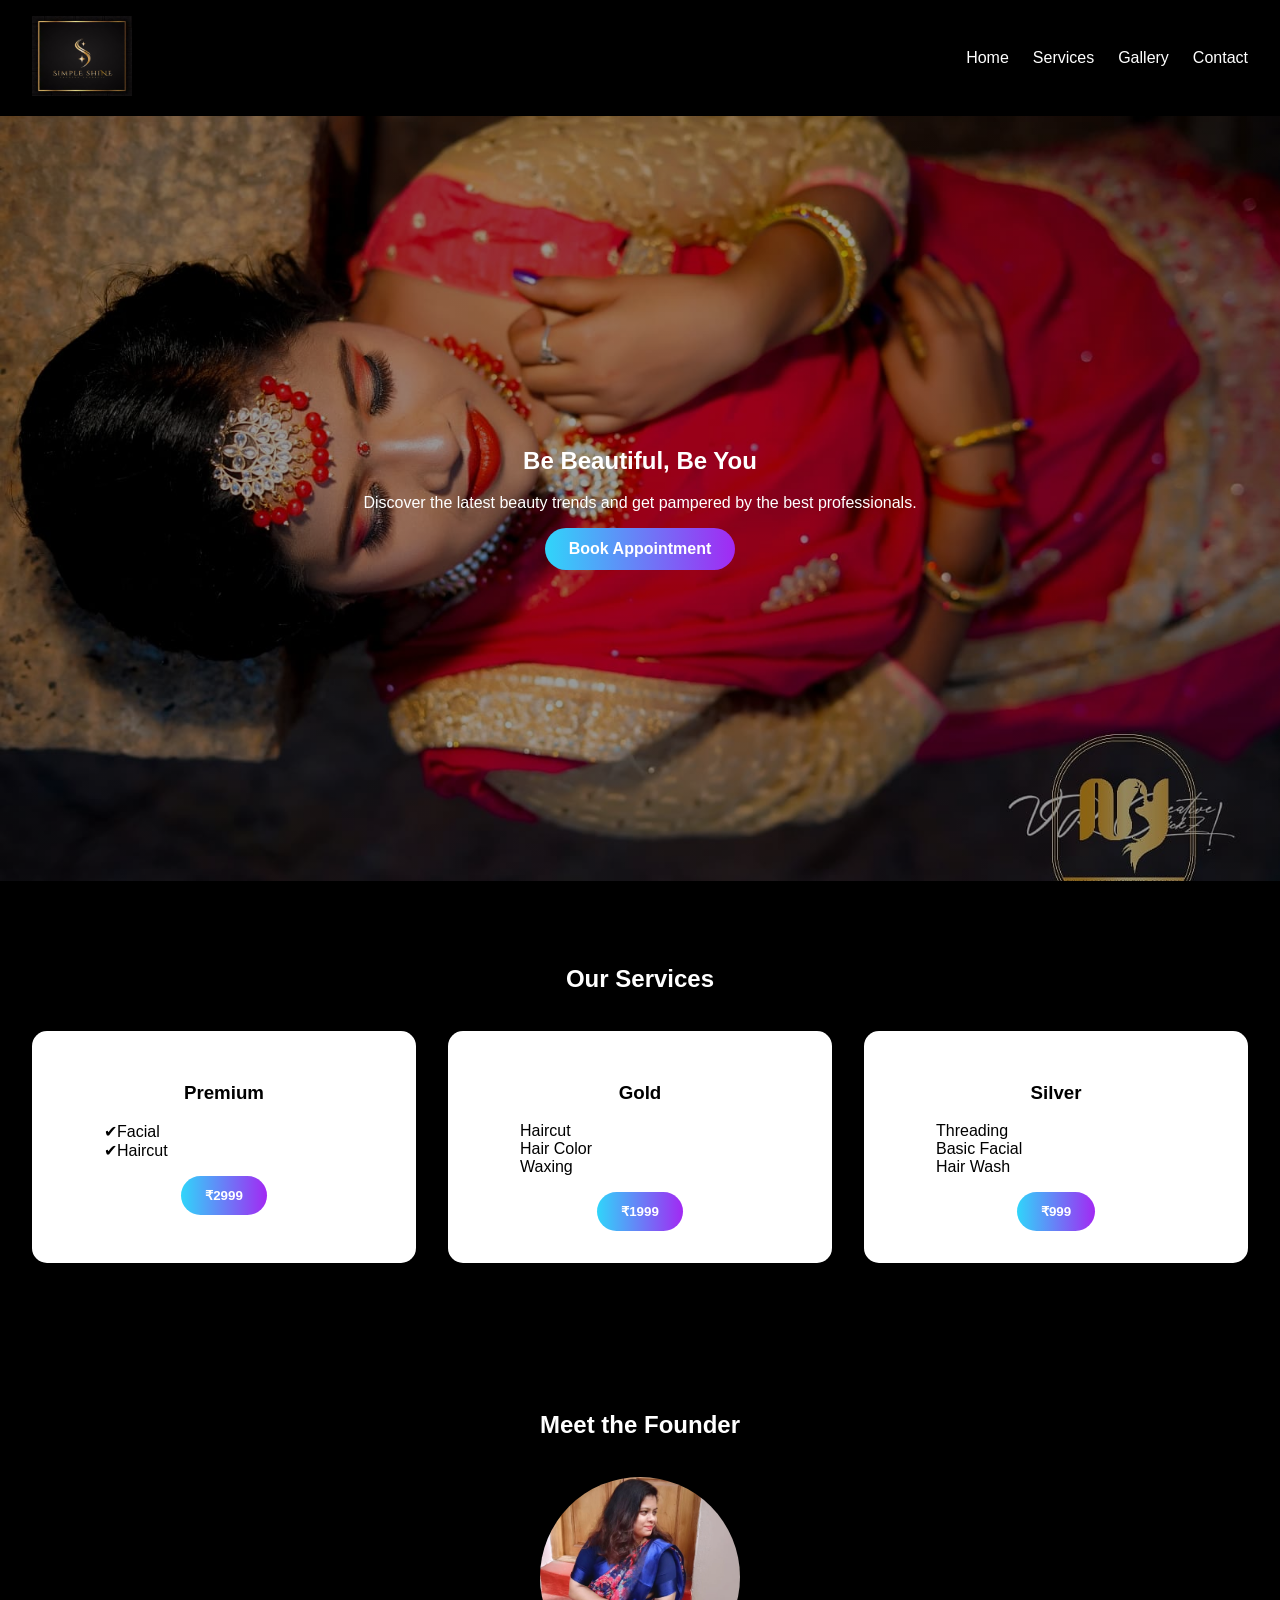
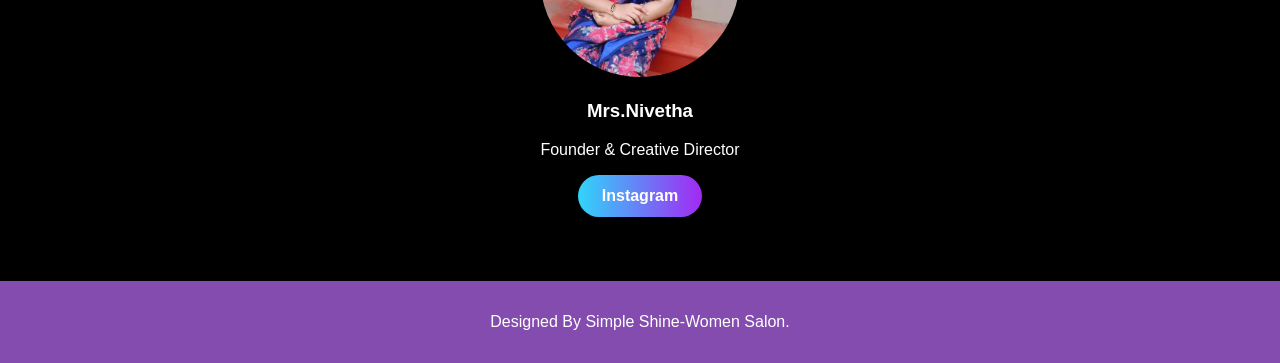
<file: index.html>
<!DOCTYPE html>
<html lang="en">
<head>
  <meta charset="UTF-8" />
  <meta name="viewport" content="width=device-width, initial-scale=1.0" />
  <title>Simple Shine-Women Salon</title>
  <link rel="stylesheet" href="style.css" />
  <link rel="icon" href="logo.png">
</head>
<body>
    
    <nav class="navbar">
      <div class="logo">
        <img src="logo.png" alt="" height="80px" width="100px">
      </div>
      <input type="checkbox" id="menu-toggle">
      <label for="menu-toggle" class="menu-icon">
        <span class="bar"></span>
        <span class="bar"></span>
        <span class="bar"></span>
      </label>
    
  
      <ul class="nav-links">
        <li><a href="index.html">Home</a></li>
        <li><a href="#">Services</a></li>
        <li><a href="gallery.html">Gallery</a></li>
        <li><a href="contact.html">Contact</a></li>
      </ul>
    </nav>

  <header id="hero">
    <div class="hero-content">
      <h2>Be Beautiful, Be You</h2>
      <p>Discover the latest beauty trends and get pampered by the best professionals.</p>
      <a href="https://wa.me/9196596 06639" target="_blank" class="btn-primary">Book Appointment</a>
    </div>
  </header>

  <section id="services">
    <h2>Our Services</h2>
    <br>
    <div class="service-cards">
      <div class="card">
        <h3>Premium</h3>
        <ul>
          <li class="list">✔Facial</li>
          <li class="list">✔Haircut</li>
        </ul>
        <button class="btn-primary">₹2999</button>
      </div>
      <div class="card">
        <h3>Gold</h3>
        <ul>
          <li class="list">Haircut</li>
          <li class="list">Hair Color</li>
          <li class="list">Waxing</li>
        </ul>
        <button class="btn-primary">₹1999</button>
      </div>
      <div class="card">
        <h3>Silver</h3>
        <ul>
          <li class="list">Threading</li>
          <li class="list">Basic Facial</li>
          <li class="list">Hair Wash</li>
        </ul>
        <button class="btn-primary">₹999</button>
      </div>
    </div>
  </section>

  <section id="founder">
    <h2>Meet the Founder</h2>
    <br>
    <div class="founder-profile">
      <img src="founder.jpeg" alt="Founder Photo">
      <div>
        <h3>Mrs.Nivetha</h3>
        <p>Founder & Creative Director</p>
        <a href="#" class="btn-primary">Instagram</a>
      </div>
    </div>
  </section>

 

  <footer>
    <p>Designed By Simple Shine-Women Salon.</p>
  </footer>

  <script>
    const toggle = document.getElementById("menu-toggle");
    const navLinks = document.getElementById("nav-links");
    toggle.addEventListener("click", () => {
      navLinks.classList.toggle("active");
    });
  </script>

</body>
</html>
</file>
<file: style.css>
body {
  margin: 0;
  font-family: 'Segoe UI', Tahoma, Geneva, Verdana, sans-serif;
  background: black;
  color: white;
}
.navbar {
  display: flex;
  justify-content: space-between;
  align-items: center;
  padding: 1rem 2rem;
  position: relative;
  top: 0;
  z-index: 1000;
}
.nav-links {
  list-style: none;
  display: flex;
  gap: 1.5rem;
}
.nav-links li a:hover::after {
  width: 100%;
}
.nav-links li a {
  color: inherit;
  text-decoration: none;
  position: relative;
}
.nav-links li a::after {
  content: '';
  width: 0;
  height: 2px;
  background: purple;
  position: absolute;
  left: 0;
  bottom: -4px;
  transition: width 0.3s;
}

/* Hamburger menu icon */
.menu-icon {
  display: none;
  cursor: pointer;
  flex-direction: column;
  gap: 5px;
}

.bar {
  width: 25px;
  height: 3px;
  background-color: purple;
  transition: 0.4s;
}
#menu-toggle {
  display: none;
}
.nav-links,
.menu-icon {
  transition: all 0.3s ease-in-out;
}

header {
  height: 85vh;
  background: linear-gradient(rgba(0,0,0,0.4), rgba(0,0,0,0.4)), url('model1.jpg') center/cover no-repeat;
  display: flex;
  align-items: center;
  justify-content: center;
  text-align: center;
  color: white;
}

.hero-content {
  animation: fadeInUp 1s ease forwards;
  opacity: 0;
}

.btn-primary {
  display: inline-block;
  padding: 0.75rem 1.5rem;
  border-radius: 25px;
  text-decoration: none;
  font-weight: bold;
  background: linear-gradient(to right, #30d5fa, #a229f3);
  color: white;
  border: none;
  transition: transform 0.3s ease, box-shadow 0.3s ease;
}

.btn-primary:hover {
  transform: translateY(-3px);
  box-shadow: 0 8px 15px rgba(0, 0, 0, 0.1);
}

section {
  padding: 4rem 2rem;
  text-align: center;
}

.service-cards {
  display: grid;
  grid-template-columns: repeat(auto-fit, minmax(250px, 1fr));
  gap: 2rem;
}

.card {
  background: white;
  border-radius: 15px;
  padding: 2rem;
  box-shadow: 0 5px 15px rgba(0, 0, 0, 0.1);
  transition: transform 0.3s ease;
  animation: fadeInUp 1s ease forwards;
  opacity: 0;
  color: black;
}

.card:hover {
  transform: translateY(-5px);
}
.list{
  list-style: none;
  text-align: left;
}
.founder-profile {
  display: inline-block;
  align-items: center;
  justify-content: center;
  gap: 2rem;
  flex-wrap: wrap;
  animation: fadeInUp 1s ease forwards;
  opacity: 0;
}

.founder-profile img {
  width: 200px;
  height: 200px;
  object-fit: cover;
  border-radius: 50%;
}
.logo{
  border-radius: 20%;
}
.gallery {
  padding: 2rem;
  display: grid;
  grid-template-columns: repeat(auto-fit, minmax(250px, 1fr));
  gap: 1rem;
}

.gallery img {
  width: 100%;
  height: auto;
  border-radius: 10px;
  box-shadow: 0 4px 15px rgba(0,0,0,0.1);
  transition: transform 0.3s ease;
}

.gallery img:hover {
  transform: scale(1.05);
}
footer {
  background: #844caf;
  color: white;
  text-align: center;
  padding: 1rem;
}

/* Animation */
@keyframes fadeInUp {
  from {
    opacity: 0;
    transform: translateY(30px);
  }
  to {
    opacity: 1;
    transform: translateY(0);
  }
}

/* Responsive navbar */
@media (max-width: 768px) {
  .menu-toggle {
    display: block;
    margin-left: 300px;
    position: static;
  }

  .nav-links.active {
    display: flex;
  }

  nav {
    display: inline-block;
  }
  nav h1{
    font-size: 20px;
  }
  .menu-icon {
    display: flex;
  }

  .nav-links {
    position: absolute;
    top: 70px;
    right: 30px;
    background:rgb(3, 0, 3);
    flex-direction: column;
    width: 200px;
    border-radius: 8px;
    display: none;
    padding: 10px;
  }

  .nav-links li {
    margin: 10px 0;
  }

  #menu-toggle:checked + .menu-icon + .nav-links {
    display: flex;
  }
  .list {
    list-style: none;
    text-align: left;
  }
}
</file>
